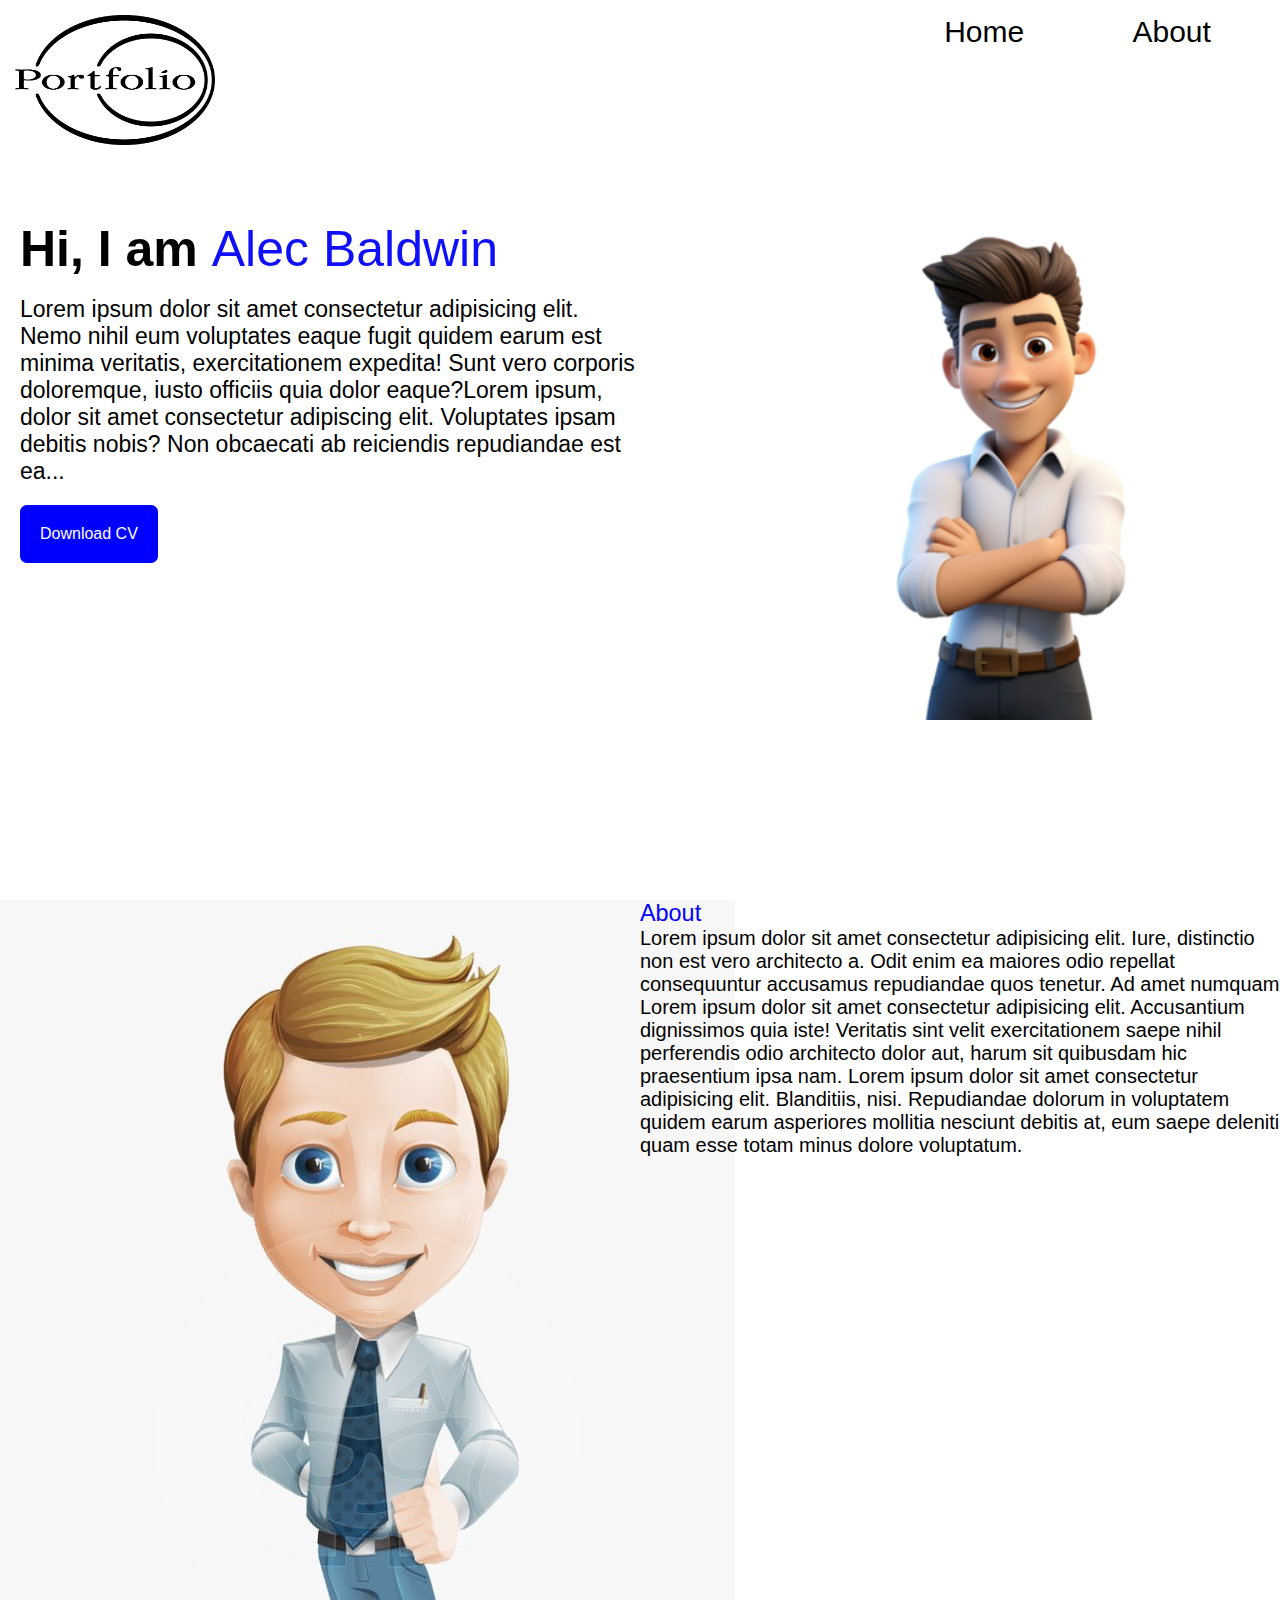
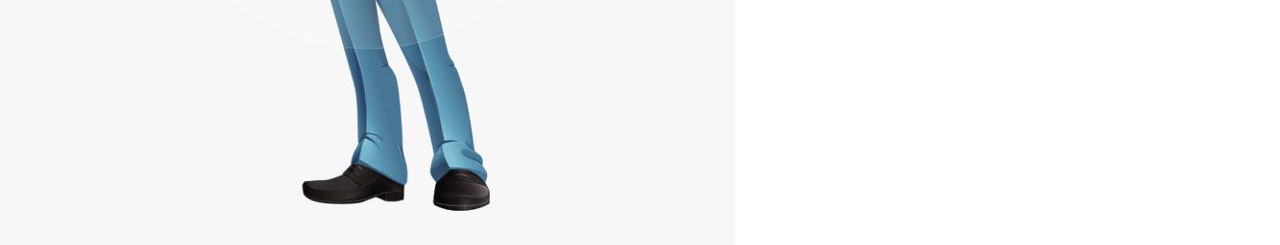
<file: index.html>
<!DOCTYPE html>
<html lang="en">
<head>
    <meta charset="UTF-8">
    <meta name="viewport" content="width=device-width, initial-scale=1.0">
    <title>Portfolio</title>
    <link rel="stylesheet" href="pbstyle.css">
</head>
<body>
    <div class="header">
        <img src="./images/logo11.png" alt="Portfolio Logo" height="130px">
        <div class="linkgrp">
            <a href="#int" class="link">Home</a>
            <a href="#abt" class="link">About</a>
        </div>
    </div>
    
    <section id="int" class="webbody">
        <div  class="intro">
            <h1 id="heading">Hi, I am <span  style="font-size: 50px; font-style: bold;"class="name">Alec Baldwin</span></h1><br>
            <p id="para1"> Lorem ipsum dolor sit amet consectetur adipisicing elit. Nemo nihil eum voluptates eaque fugit quidem earum est minima veritatis, exercitationem expedita! Sunt vero corporis doloremque, iusto officiis quia dolor eaque?Lorem ipsum, dolor sit amet consectetur adipiscing elit. Voluptates ipsam debitis nobis? Non obcaecati ab
            reiciendis repudiandae est ea...</p>
            <a class="btn" href="./index.html" download="./index.html">Download CV</a>

        </div>
        <img id="menimg" src="./images/busineemenimg.png" alt="">

    </section>
    <section  id="abt" class="about">
        <img src="./images/busineef.png" alt="">
        <div class="abtcnt">
            <h3>About</h3>
            <p>Lorem ipsum dolor sit amet consectetur adipisicing elit. Iure, distinctio non est vero architecto a. Odit enim ea maiores odio repellat consequuntur accusamus repudiandae quos tenetur. Ad amet numquam
                Lorem ipsum dolor sit amet consectetur adipisicing elit. Accusantium dignissimos quia iste! Veritatis sint velit exercitationem saepe nihil perferendis odio architecto dolor aut, harum sit quibusdam hic praesentium ipsa nam.
                Lorem ipsum dolor sit amet consectetur adipisicing elit. Blanditiis, nisi. Repudiandae dolorum in voluptatem quidem earum asperiores mollitia nesciunt debitis at, eum saepe deleniti quam esse totam minus dolore voluptatum.
            </p>
        </div>
    </section>
</body>
</html>
</file>
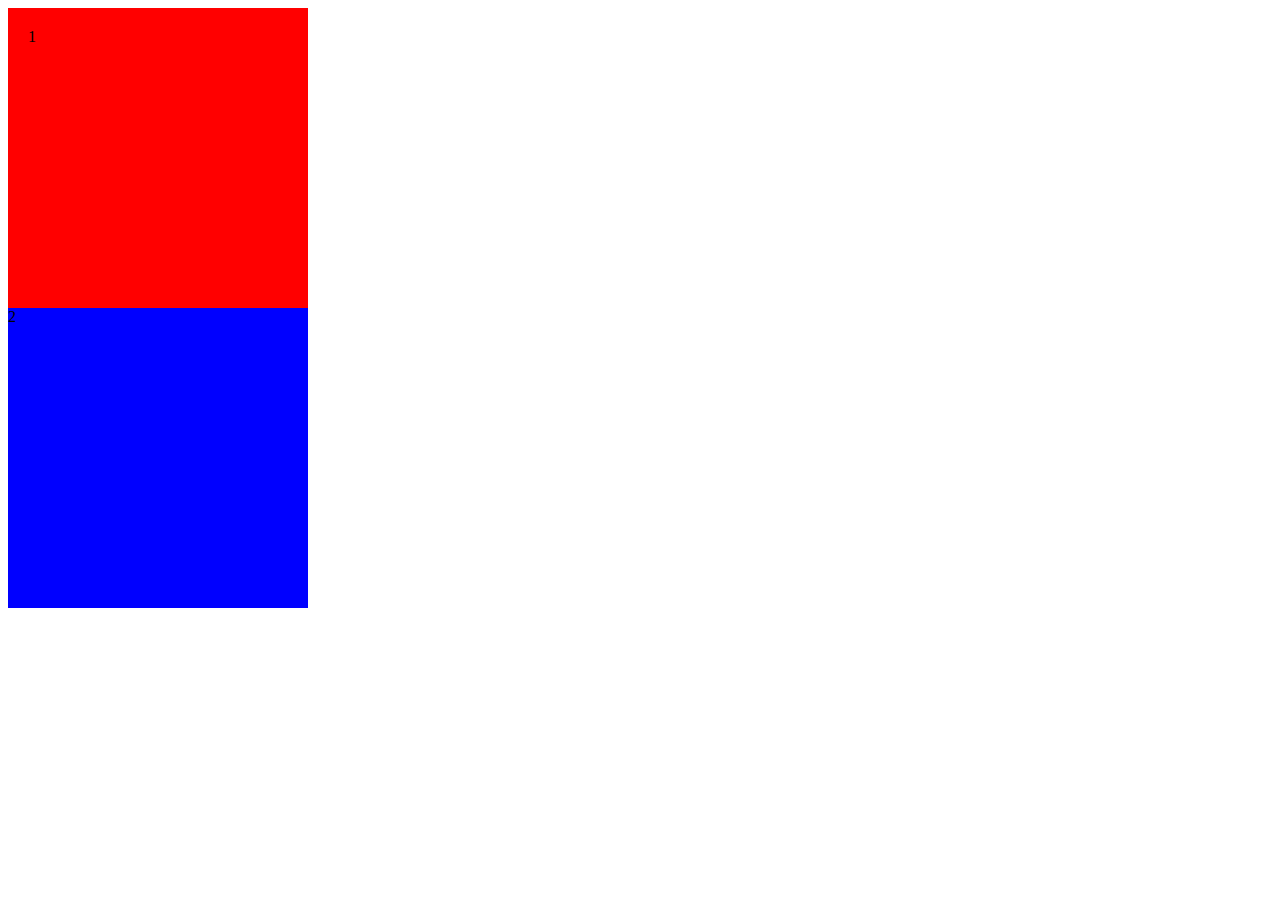
<file: bbb.html>
<!DOCTYPE html>
<html lang="en">
<head>
    <meta charset="UTF-8">
    <meta name="viewport" content="width=device-width, initial-scale=1.0">
    <title>Document</title>
    <style>
       .d1{background-color: red;
          height:300px;
         width:300px;
         padding:20px;
        box-sizing: border-box;}
        .d2{background-color: blue;
         height:300px;
        width:300px;}
    </style>
</head>
<body>
    <div class="d1">1</div>
    <div class="d2">2</div>
</body>
</html>
</file>
<file: pbstyle.css>
*{
    margin:0px;
    padding:0px;
    box-sizing: border-box;
    font-family: "Roboto", sans-serif;
  font-weight: 100;
  font-style: normal;
}

.header{display:flex;
       justify-content: space-between;
       padding:15px;
}
.webbody{margin-top:55px;}
.header>img{ width:200px; flex-shrink: 0;

}
.link{
  font-size: 30px;
  color:black;
      text-decoration: none;
      transition: font-size 1s;

}
.link:hover{font-size: 50px; color:red; text-decoration: underline;}
.linkgrp{ width:30%;
    display:flex;
     align-items:start;
    justify-content: space-around;}
.webbody{
  display:grid;
  grid-template-columns: 50% 50%;
  padding:20px;
  margin-top:40px;
}
.webbody>img{height:500px;
            margin: 0px auto 0px auto;
}

.para{font-size: 44px; color:black;
  font-weight: bold; margin-top:23px;}
  span{color:rgb(15, 15, 248);}
#para1{font-size: 23px;} 
.intro>h1{color:black; font-size: 50px; font-weight: bold;}
.intro>div{margin-top: 10px;
   text-align:justify;}
.btn{
  display:inline-block;
  margin-top:20px;
  text-decoration: none;
  transition: background-color 1s;
  color:white; background-color: blue; border-radius:7px; padding:20px; 
}
.btn:hover{background-color: blueviolet;}


.about{display:grid;
      grid-template-columns: 50% 50%;

}
.abtcnt{font-size:20px; font-weight: bolder;}
.abtcnt>h3{color:blue;}

html{scroll-behavior: smooth;}
.about{margin-top:160px;}

::-webkit-scrollbar{ display:none;}
</file>
